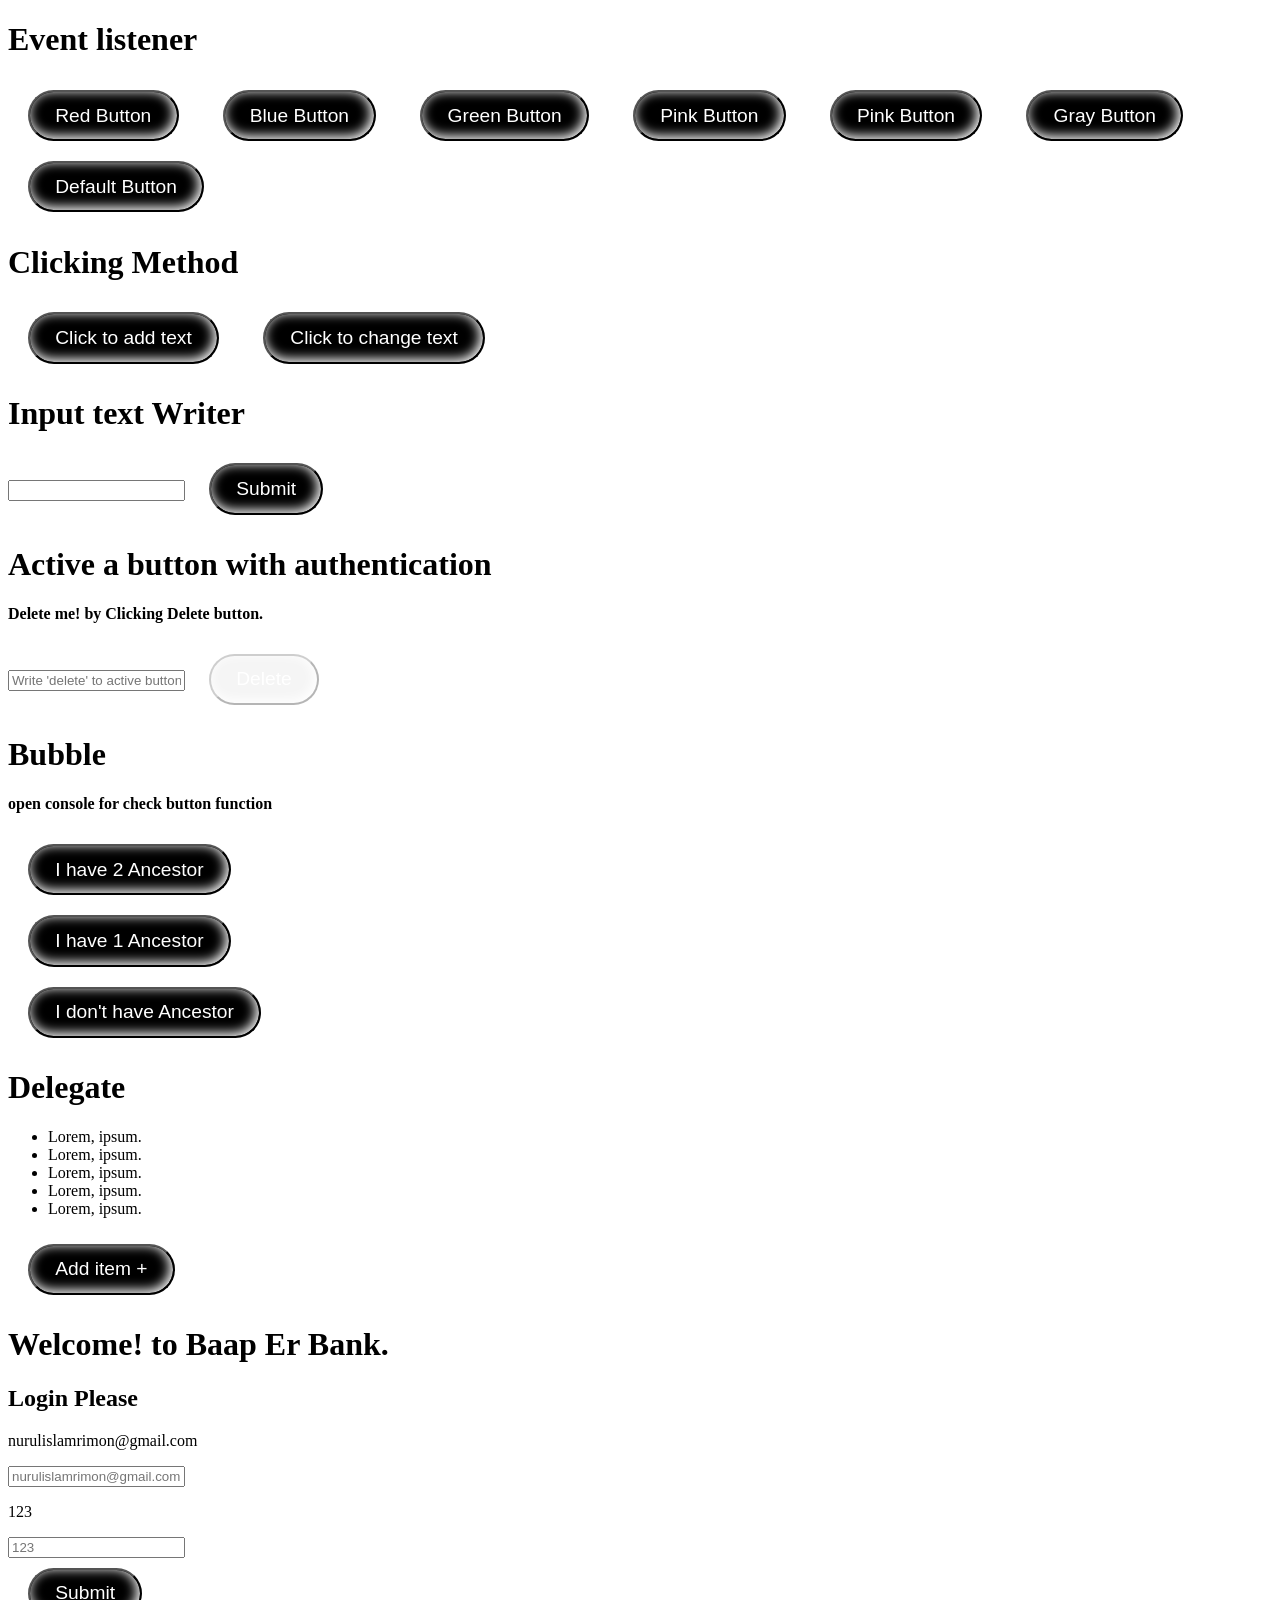
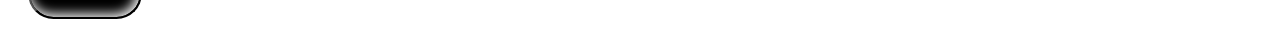
<file: basicJs/index.html>
<!DOCTYPE html>
<html lang="en">

<head>
    <meta charset="UTF-8">
    <meta http-equiv="X-UA-Compatible" content="IE=edge">
    <meta name="viewport" content="width=device-width, initial-scale=1.0">
    <title>DOM</title>
    <link rel="stylesheet" href="style.css">
</head>

<body>
    <h1>Event listener</h1>
    <button onclick="document.body.style.backgroundColor='red'">Red Button</button>


    <button onclick="blueFunction()">Blue Button</button>

    <button id="greenButton">Green Button</button>

    <button id="pinkButton">Pink Button</button>

    <button id="oliveButton">Pink Button</button>

    <button id="grayButton">Gray Button</button>

    <button id="defaultButton">Default Button</button>

    <h1>Clicking Method</h1>
    <p id="para"></p>
    <button id="textAddingButton">Click to add text</button>

    <button id="textChangingButton">Click to change text</button>

    <h1>Input text Writer</h1>
    <div id="commentContainer">
        <p></p>
    </div>
    <input id="inputText" type="text">
    <button id="textButton">Submit</button>

    <h1>Active a button with authentication</h1>
    <h4 id="deletedText">Delete me! by Clicking Delete button.</h4>
    <input type="text" id="authenInput" placeholder="Write 'delete' to active button">
    <button id="disabledButton" disabled>Delete</button>

    <h1>Bubble</h1>
    <h4>open console for check button function</h4>
    <section id="bubbleMainContainer">
        <div id="bubbleSecondContainer">
            <button class="bubble-btn">I have 2 Ancestor</button>
        </div>
        <button class="bubble-btn">I have 1 Ancestor</button>
    </section>
    <div>
        <button class="bubble-btn">I don't have Ancestor</button>
    </div>

    <h1>Delegate</h1>
    <ul id="delegateContainer">
        <li class="delegateItem">Lorem, ipsum.</li>
        <li class="delegateItem">Lorem, ipsum.</li>
        <li class="delegateItem">Lorem, ipsum.</li>
        <li class="delegateItem">Lorem, ipsum.</li>
        <li class="delegateItem">Lorem, ipsum.</li>
    </ul>
    <button id="delegateAddItemBtn">Add item +</button>

    <!-- Login -->
    <h1>Welcome! to Baap Er Bank.
    </h1>
    <!-- form section -->
    <section>
        <h2>Login Please</h2>
        <div>
            <div id="parentForWarning">
                <p>nurulislamrimon@gmail.com</p>
                <div id="parentForWarningOfEmailInput">
                    <input type="text" name="" placeholder="nurulislamrimon@gmail.com" id="user-email">
                </div>
                <p>123</p>
                <div id="parentForWarningOfPasswordInput">
                    <input type="password" name="" placeholder="123" id="user-password">
                </div>
            </div>
            <button type="submit" id="user-info-submit-btn">Submit</button>
        </div>
    </section>

    <!-- 
    <script>
    </script> -->

    <script src="basic.js"></script>


</body>

</html>
</file>
<file: basicJs/style.css>
button{
    padding: 1% 2%;
    background-color: black;
    color: white;
    font-size: larger;
    margin: 10px 20px;
    outline: 0;
    border-radius: 30px;
    box-shadow: inset white -2px -2px 12px 1px,white -2px -2px 5px 1px;
}
button:hover{
    box-shadow: inset white 2px 2px 12px 1px, white 2px 2px 5px 1px;
}
button:disabled{
    background-color: whitesmoke;
}
</file>
